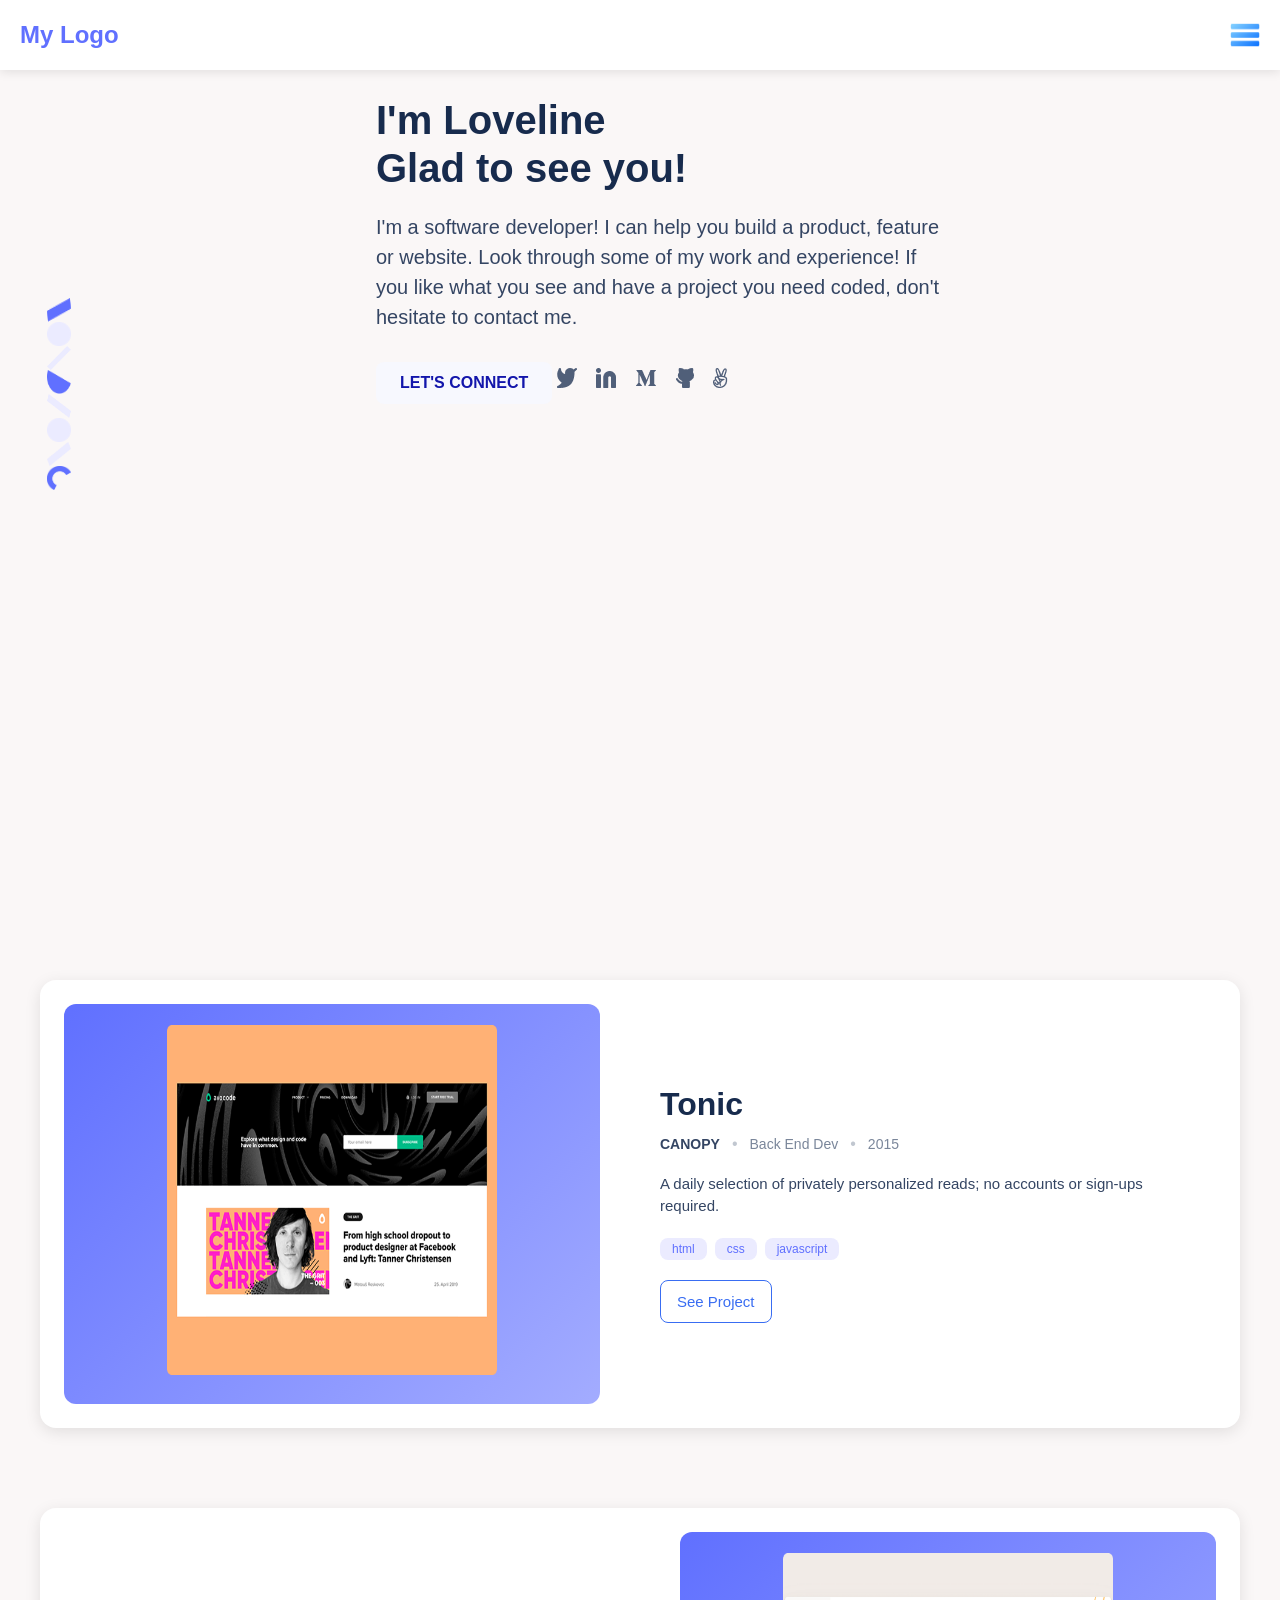
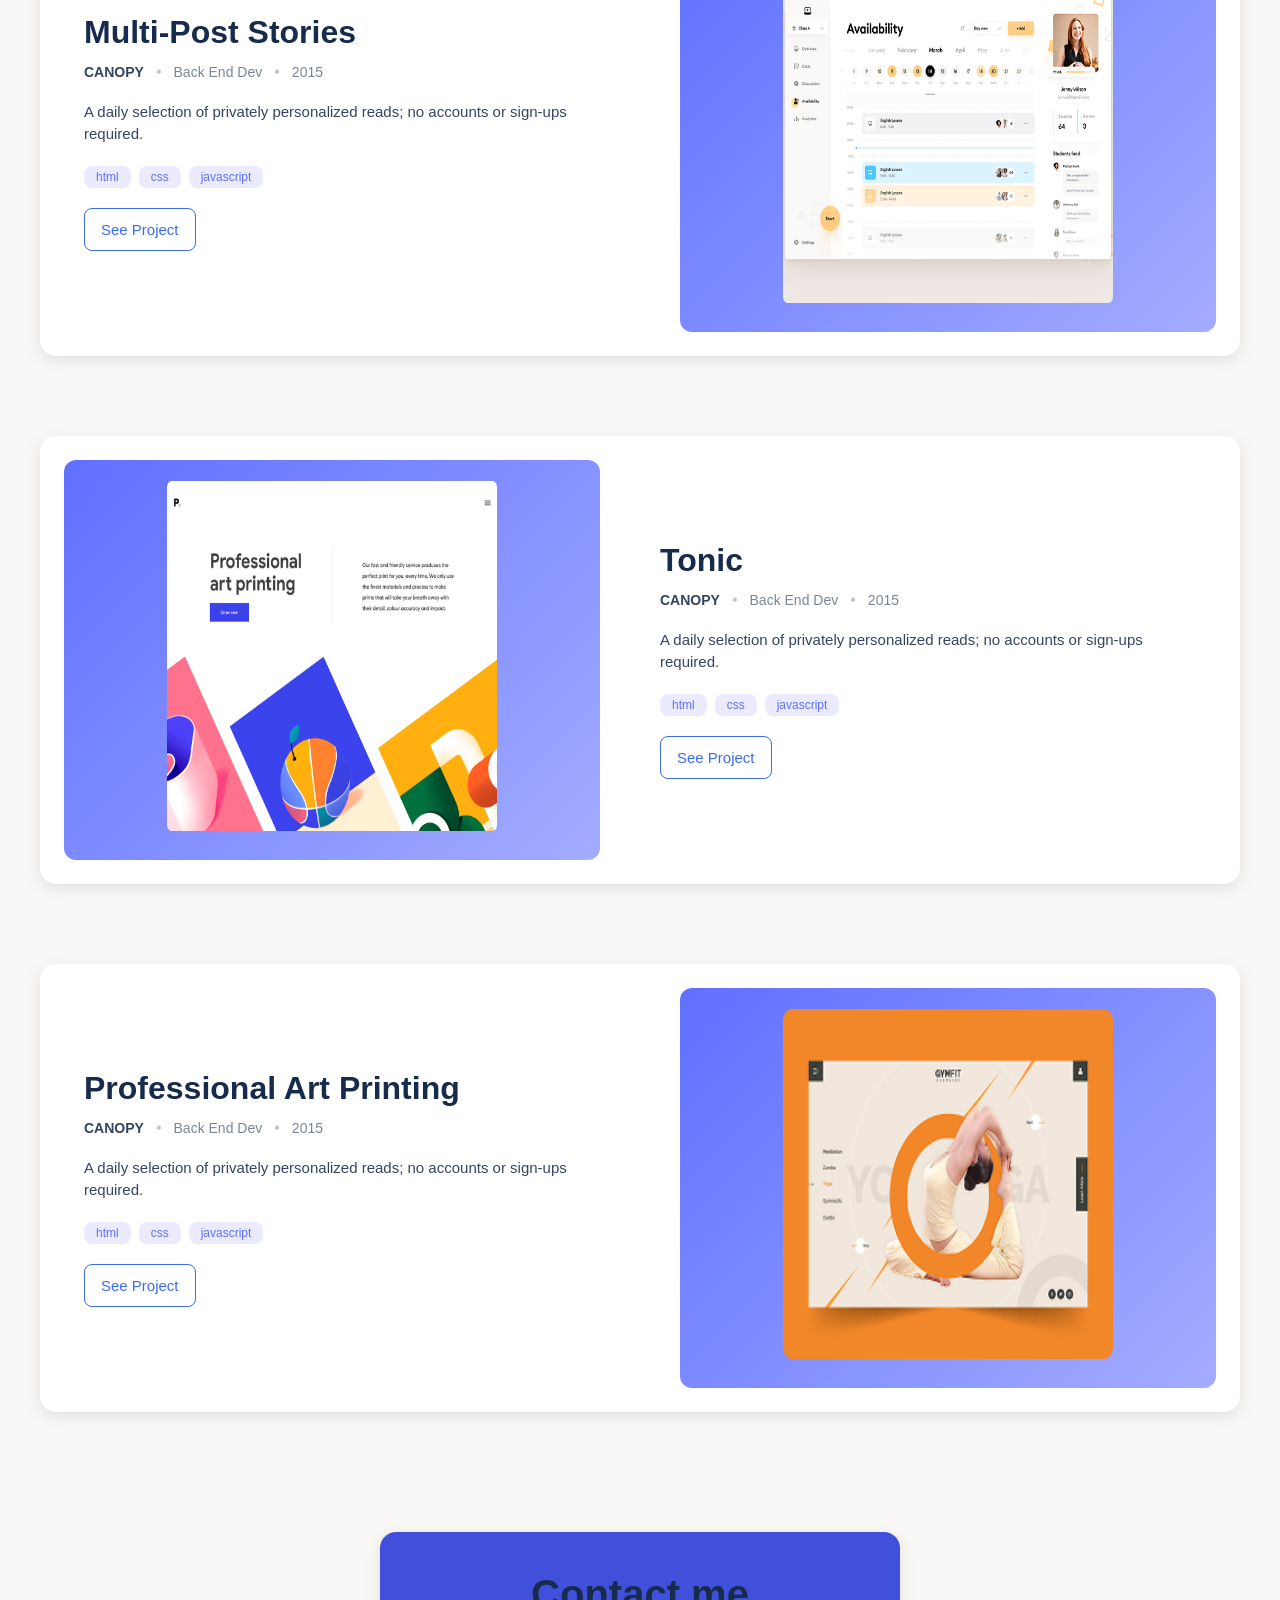
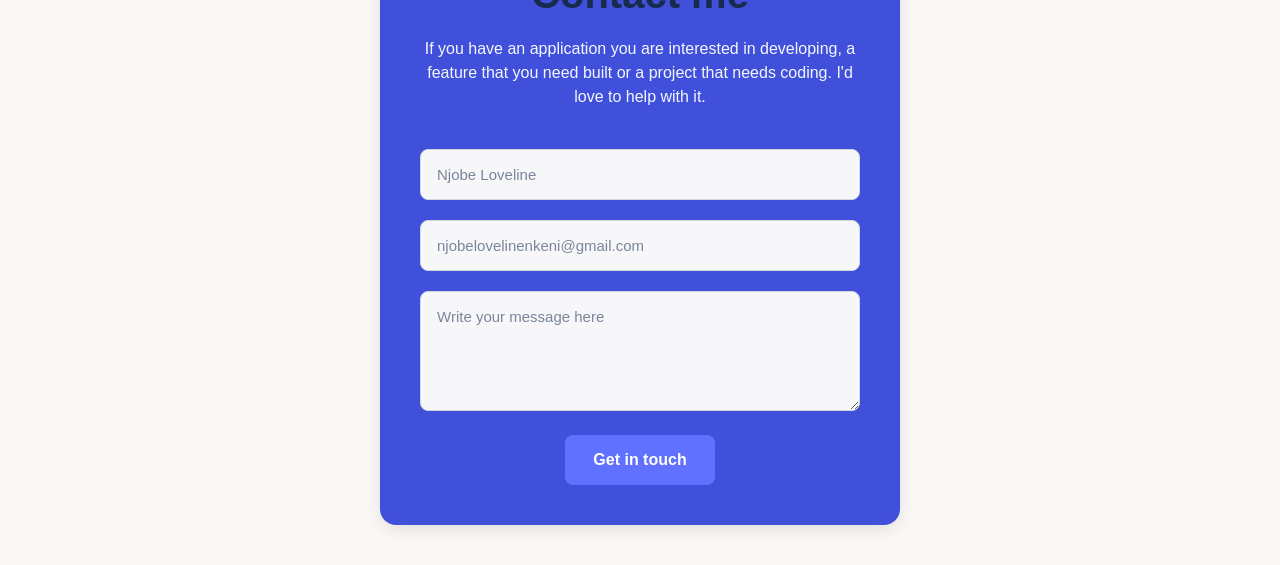
<file: index.html>
<!DOCTYPE html>
<html lang="en">
<head>
    <meta charset="UTF-8">
    <meta name="viewport" content="width=device-width, initial-scale=1.0">
    <title>My Portfolio</title>
    <link rel="stylesheet" href="./assets/css/style.css">
</head>
<body>
    <header>
        <p>My Logo</p>
        <img src="./assets/css/images/menu.png" alt="menu icon">
    </header>
    <div class="portfolio-container">
    <div class="section1">

        <div class="social-icons">
            <div class="icon-group">
                <img src="./assets/css/images/Rectangle 4.png " alt="">
                <img src="./assets/css/images/Ellipse 3.png" alt="">
            </div>
            <div class="icon-group">
                <img src="./assets/css/images/Rectangle 5.png " alt="">
                <img src="./assets/css/images/Ellipse 5.png " alt="">
            </div>
            <div class="icon-group">
                <img src="./assets/css/images/Rectangle 6.png" alt="">
                <img src="./assets/css/images/Ellipse 11.png " alt="">
            </div>
            <div class="icon-group">
                <img src="./assets/css/images/Rectangle 7.png " alt=""> 
                <img src="./assets/css/images/Ellipse 5.png" alt="">
            </div>
        </div>
        
       
        <div class="main-content">
            <h1>I'm Loveline<br>Glad to see you!</h1>
            <p>I'm a software developer! I can help you build a product, feature or website. Look through some of my work and experience! If you like what you see and have a project you need coded, don't hesitate to contact me.</p>
            <a href="#" class="connect-button">LET'S CONNECT</a>
            <img src="./assets/css/images/social media icons.png">
        </div>
    </div>
        
        <div class="project-card">
            <div class="project-image">
                <div class="image-placeholder"><img src="./assets/css/images/Snapshoot Portfolio2.png" style=" text-align: center; width: 330px; height: 350px;"></div>
            </div>
            <div class="project-content">
                <h2 class="project-title">Tonic</h2>
                <div class="project-meta">
                    <span class="client">CANOPY</span>
                    <span class="dot">•</span>
                    <span class="role">Back End Dev</span>
                    <span class="dot">•</span>
                    <span class="year">2015</span>
                </div>
                <p class="project-description">
                    A daily selection of privately personalized reads; no accounts or sign-ups required.
                </p>
                <div class="tech-tags">
                    <span class="tag">html</span>
                    <span class="tag">css</span>
                    <span class="tag">javaScript</span>
                </div>
                <button class="project-btn">See Project</button>
            </div>
        </div>

        
        <div class="project-card reverse">
             <div class="project-image">
                <div class="image-placeholder"><img src="./assets/css/images/Snapshoot Portfolio3.png" style=" text-align: center; width: 330px; height: 350px;"></div>
            </div>
            <div class="project-content">
                <h2 class="project-title">Multi-Post Stories</h2>
                <div class="project-meta">
                    <span class="client">CANOPY</span>
                    <span class="dot">•</span>
                    <span class="role">Back End Dev</span>
                    <span class="dot">•</span>
                    <span class="year">2015</span>
                </div>
                <p class="project-description">
                    A daily selection of privately personalized reads; no accounts or sign-ups required.
                </p>
                <div class="tech-tags">
                    <span class="tag">html</span>
                    <span class="tag">css</span>
                    <span class="tag">javaScript</span>
                </div>
                <button class="project-btn">See Project</button>
            </div>
        </div>

       
        <div class="project-card">
            <div class="project-image">
                <div class="image-placeholder"><img src="./assets/css/images/Snapshoot Portfolio@2x.png" style=" text-align: center; width: 330px; height: 350px;"></div>
            </div>
            <div class="project-content">
                <h2 class="project-title">Tonic</h2>
                <div class="project-meta">
                    <span class="client">CANOPY</span>
                    <span class="dot">•</span>
                    <span class="role">Back End Dev</span>
                    <span class="dot">•</span>
                    <span class="year">2015</span>
                </div>
                <p class="project-description">
                    A daily selection of privately personalized reads; no accounts or sign-ups required.
                </p>
                <div class="tech-tags">
                    <span class="tag">html</span>
                    <span class="tag">css</span>
                    <span class="tag">javaScript</span>
                </div>
                <button class="project-btn">See Project</button>
            </div>
        </div>

       
        <div class="project-card reverse">

        <div class="project-image">
                <div class="image-placeholder"><img src="./assets/css/images/Snapshoot Portfolio4.png" style=" text-align: center; width: 330px; height: 350px;"></div>
            </div>
            <div class="project-content">
                <h2 class="project-title">Professional Art Printing</h2>
                <div class="project-meta">
                    <span class="client">CANOPY</span>
                    <span class="dot">•</span>
                    <span class="role">Back End Dev</span>
                    <span class="dot">•</span>
                    <span class="year">2015</span>
                </div>
                <p class="project-description">
                    A daily selection of privately personalized reads; no accounts or sign-ups required.
                </p>
                <div class="tech-tags">
                    <span class="tag">html</span>
                    <span class="tag">css</span>
                    <span class="tag">javaScript</span>
                </div>
                <button class="project-btn">See Project</button>
            </div>
        </div>
        <section class="contact-section">
        <div class="contact-container">
            <div class="contact-content">
                <h1 class="contact-title">Contact me</h1>
                <p class="contact-description">
                    If you have an application you are interested in developing, a feature that you need built or a project that needs coding. I'd love to help with it.
                </p>
                
                <form class="contact-form">
                    <div class="form-group">
                        <input type="text" class="form-input" placeholder="Njobe Loveline" required>
                    </div>
                    
                    <div class="form-group">
                        <input type="email" class="form-input" placeholder="njobelovelinenkeni@gmail.com" required>
                    </div>
                    
                    <div class="form-group">
                        <textarea class="form-textarea" placeholder="Write your message here" rows="5" required></textarea>
                    </div>
                    
                    <button type="submit" class="submit-btn">Get in touch</button>
                </form>
            </div>
        </div>
    </section>
    </div>

</body>
</html>
</file>
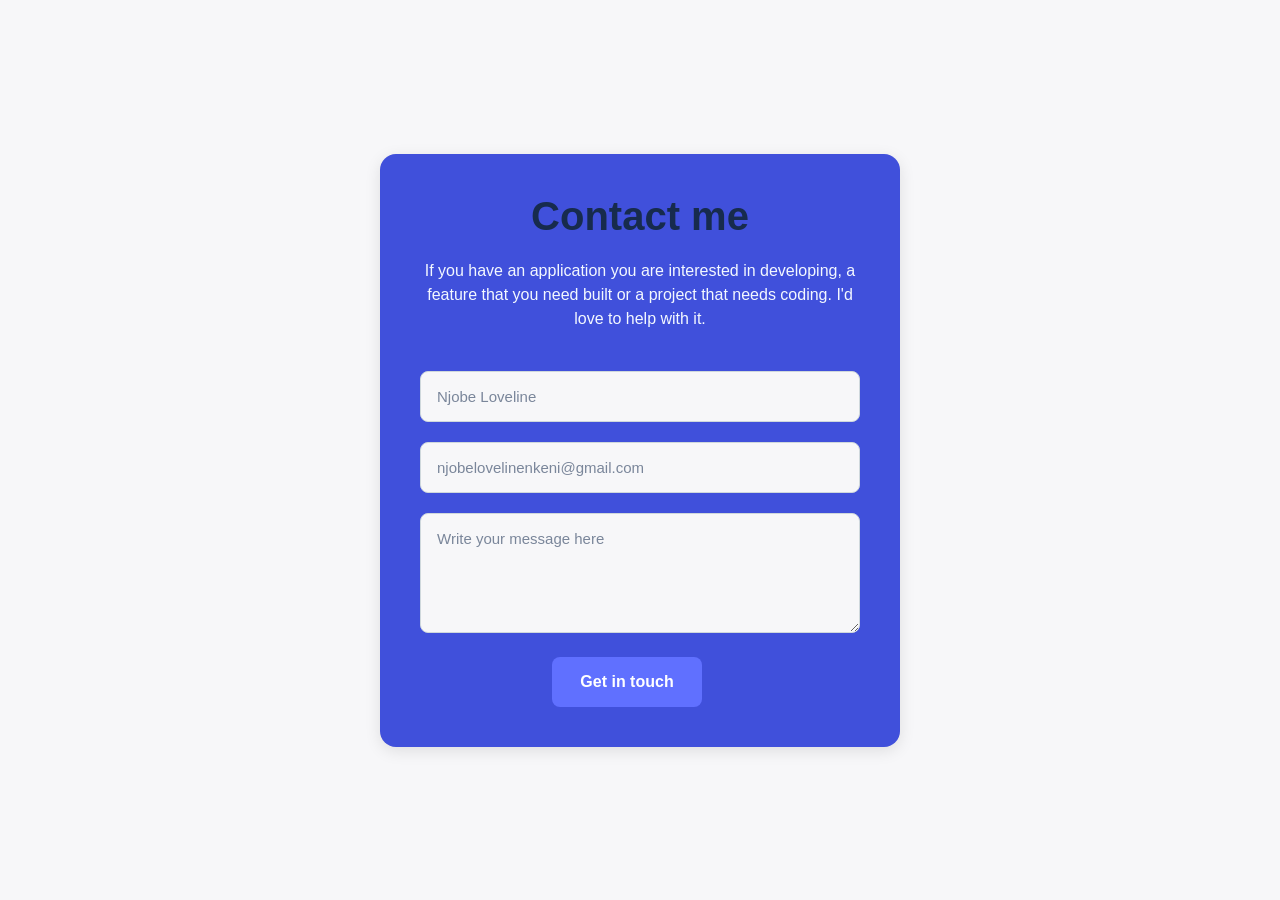
<file: test1.html>
<!DOCTYPE html>
<html lang="en">
<head>
    <meta charset="UTF-8">
    <meta name="viewport" content="width=device-width, initial-scale=1.0">
    <title>Contact Me</title>
    <link rel="stylesheet" href="test1.css">
</head>
<body>
    <section class="contact-section">
        <div class="contact-container">
            <div class="contact-content">
                <h1 class="contact-title">Contact me</h1>
                <p class="contact-description">
                    If you have an application you are interested in developing, a feature that you need built or a project that needs coding. I'd love to help with it.
                </p>
                
                <form class="contact-form">
                    <div class="form-group">
                        <input type="text" class="form-input" placeholder="Njobe Loveline" required>
                    </div>
                    
                    <div class="form-group">
                        <input type="email" class="form-input" placeholder="njobelovelinenkeni@gmail.com" required>
                    </div>
                    
                    <div class="form-group">
                        <textarea class="form-textarea" placeholder="Write your message here" rows="5" required></textarea>
                    </div>
                    
                    <button type="submit" class="submit-btn">Get in touch</button>
                </form>
            </div>
        </div>
    </section>
</body>
</html>
</file>
<file: assets/css/style.css>
* {
    margin: 0;
    padding: 0;
    box-sizing: border-box;
}

body {
    font-family: Arial, sans-serif;
    background-color: #faf7f7;
    height: 100vh;
    width: 100%;
    display: flex;
    flex-direction: column;
}

header {
    display: flex;
    justify-content: space-between;
    align-items: center;
    padding: 20px;
    background-color: white;
    position: fixed;
    width: 100%;
    top: 0;
    z-index: 1000;
    box-shadow: 0 2px 10px rgba(0, 0, 0, 0.1);
}

header p {
    font-size: 24px;
    font-weight: bold;
    color: #6070ff;
    margin: 0;
}

header img {
    width: 30px;
    height: 30px;
    cursor: pointer;
}

.section1 {
    height: calc(100vh - 80px);
    display: flex;
    background-color: #faf7f7;
    margin-bottom: 0%;
}

.social-icons {
    transform: translateY(-50%);
    display: flex;
    flex-direction: column-reverse;
}

.icon-group {
    display: block;
    flex-direction: row-reverse;
    gap: 8px;
}

.icon-group img {
    direction: rtl;
    margin-left: 30%;
    width: 24px;
    height: 24px;
    display: flex;
}

.main-content {
    transform: translate(-50%, -50%);
    text-align: left;
    margin: auto;
    margin-left: 600px;
    margin-top: 170px;
}

.main-content h1 {
    font-size: 40px;
    font-weight: bold;
    color: #172b4d;
    line-height: 1.2;
    margin-bottom: 20px;
}

.main-content p {
    font-size: 20px;
    color: #344563;
    line-height: 1.5;
    margin-bottom: 30px;
}

.connect-button {
    display: inline-block;
    background-color: #f7f8fe;
    color: rgb(19, 22, 171);
    padding: 12px 24px;
    text-decoration: none;
    border-radius: 8px;
    font-weight: bold;
    font-size: 16px;
    transition: background-color 0.3s ease;
}

.connect-button:hover {
    background-color: #4050db;
}

.portfolio-container {
    max-width: 1200px;
    margin: 80px auto 0;
    display: flex;
    flex-direction: column;
    gap: 80px;
}

.project-card {
    display: flex;
    align-items: center;
    gap: 40px;
    background: white;
    border-radius: 16px;
    padding: 24px;
    box-shadow: 0 4px 16px rgba(0, 0, 0, 0.1);
}

.project-card.reverse {
    flex-direction: row-reverse;
}

.project-image {
    flex: 1;
    min-height: 400px;
    background: linear-gradient(135deg, #6070ff, #a3acff);
    border-radius: 12px;
    display: flex;
    align-items: center;
    justify-content: center;
    color: white;
    font-size: 32px;
    font-weight: bold;
}

.image-placeholder {
    text-align: center;
}

.project-content {
    flex: 1;
    padding: 20px;
}

.project-title {
    font-size: 32px;
    font-weight: bold;
    color: #172b4d;
    margin-bottom: 12px;
}

.project-meta {
    display: flex;
    align-items: center;
    gap: 12px;
    margin-bottom: 20px;
}

.client {
    font-weight: bold;
    color: #344563;
    font-size: 14px;
}

.role, .year {
    color: #7a869a;
    font-size: 14px;
}

.dot {
    color: #c1c7d0;
    font-size: 16px;
}

.project-description {
    color: #344563;
    line-height: 1.5;
    margin-bottom: 20px;
    font-size: 15px;
}

.tech-tags {
    display: flex;
    gap: 8px;
    margin-bottom: 20px;
    flex-wrap: wrap;
}

.tag {
    background: #ebebff;
    color: #6070ff;
    padding: 4px 12px;
    border-radius: 8px;
    font-size: 12px;
    font-weight: 500;
    text-transform: lowercase;
}

.project-btn {
    background: white;
    color: #396df2;
    border: 1px solid #396df2;
    padding: 12px 16px;
    border-radius: 8px;
    font-size: 15px;
    font-weight: 500;
    cursor: pointer;
    transition: all 0.3s ease;
}

.project-btn:hover {
    background: #6070ff;
    color: white;
    box-shadow: 0 8px 16px rgba(64, 83, 252, 0.24);
}

.contact-section {
    width: 100%;
    max-width: 600px;
    padding: 40px;
    margin: 0 auto;
}

.contact-container {
    background-color: #4050db;
    color: white;
    border-radius: 16px;
    padding: 40px;
    box-shadow: 0 4px 16px rgba(0, 0, 0, 0.1);
}

.contact-content {
    text-align: center;
}

.contact-title {
    font-size: 40px;
    font-weight: bold;
    color: #172b4d;
    margin-bottom: 20px;
}

.contact-description {
    color: #f3f8ff;
    line-height: 1.5;
    margin-bottom: 40px;
    font-size: 16px;
}

.contact-form {
    display: flex;
    flex-direction: column;
    gap: 20px;
}

.form-group {
    width: 100%;
}

.form-input,
.form-textarea {
    width: 100%;
    padding: 16px;
    border: 1px solid #cfd8dc;
    border-radius: 8px;
    font-size: 15px;
    font-family: Arial, sans-serif;
    background: #f7f7f9;
    transition: border-color 0.3s ease;
}

.form-input:focus,
.form-textarea:focus {
    outline: none;
    border-color: #6070ff;
    background: white;
}

.form-input::placeholder,
.form-textarea::placeholder {
    color: #7a869a;
}

.form-textarea {
    resize: vertical;
    min-height: 120px;
}

.submit-btn {
    background: #6070ff;
    color: white;
    border: none;
    padding: 16px 24px;
    border-radius: 8px;
    font-size: 16px;
    font-weight: bold;
    cursor: pointer;
    transition: all 0.3s ease;
    align-self: center;
    width: 150px;
}

.submit-btn:hover {
    background: #4050db;
    box-shadow: 0 8px 16px rgba(64, 83, 252, 0.24);
    transform: translateY(-2px);
}

/* Mobile styles (max-width: 768px) */
@media (max-width: 768px) {
    .main-content {
        margin: 0;
        transform: none;
        text-align: center;
        padding: 120px 20px 40px;
    }
    
    .main-content h1 {
        font-size: 32px;
    }
    
    .main-content p {
        font-size: 18px;
    }
    
    .section1 {
        height: auto;
        flex-direction: column;
    }
    
    .social-icons {
        transform: none;
        flex-direction: row;
        justify-content: center;
        margin-top: 30px;
    }
    
    .icon-group {
        display: flex;
        flex-direction: row;
    }
    
    .icon-group img {
        margin-left: 0;
        margin: 0 8px;
    }
    
    .project-card {
        flex-direction: column;
        gap: 20px;
        margin: 20px;
    }
    
    .project-card.reverse {
        flex-direction: column;
    }
    
    .project-image {
        min-height: 200px;
        width: 100%;
    }
    
    .project-title {
        font-size: 28px;
    }
    
    .contact-section {
        padding: 20px;
    }
    
    .contact-container {
        padding: 30px 20px;
    }
    
    .contact-title {
        font-size: 32px;
    }
    
    .contact-description {
        font-size: 15px;
    }
    
    .submit-btn {
        width: 100%;
        margin-left: 0;
    }
    
    header {
        padding: 15px 20px;
    }
}

/* Desktop styles (min-width: 769px) and (max-width: 1024px) */
@media (min-width: 769px) and (max-width: 1024px) {
    .main-content {
        margin-left: 400px;
        margin-top: 200px;
    }
    
    .portfolio-container {
        max-width: 90%;
    }
    
    .project-card {
        gap: 30px;
    }
    
    .project-image {
        min-height: 300px;
    }
    
    .contact-section {
        max-width: 80%;
    }
}

/* Large desktop styles (min-width: 1025px) */
@media (min-width: 1025px) {
    .main-content {
        margin-left: 600px;
        margin-top: 170px;
    }
    
    .portfolio-container {
        max-width: 1200px;
    }
}
</file>
<file: test1.css>
* {
    margin: 0;
    padding: 0;
    box-sizing: border-box;
}

body {
    font-family: Arial, sans-serif;
    background-color: #f7f7f9;
    height: 100vh;
    display: flex;
    align-items: center;
    justify-content: center;
}

.contact-section {
    width: 100%;
    max-width: 600px;
    padding: 40px;
    
}

.contact-container {
    background-color: #4050db;
    color: white;
    border-radius: 16px;
    padding: 40px;
    box-shadow: 0 4px 16px rgba(0, 0, 0, 0.1);
}

.contact-content {
    text-align: center;
}

.contact-title {
    font-size: 40px;
    font-weight: bold;
    color: #172b4d;
    margin-bottom: 20px;
}

.contact-description {
    color: #f3f8ff;
    line-height: 1.5;
    margin-bottom: 40px;
    font-size: 16px;
}

.contact-form {
    display: flex;
    flex-direction: column;
    gap: 20px;
}

.form-group {
    width: 100%;
}

.form-input,
.form-textarea {
    width: 100%;
    padding: 16px;
    border: 1px solid #cfd8dc;
    border-radius: 8px;
    font-size: 15px;
    font-family: Arial, sans-serif;
    background: #f7f7f9;
    transition: border-color 0.3s ease;
}

.form-input:focus,
.form-textarea:focus {
    outline: none;
    border-color: #6070ff;
    background: white;
}

.form-input::placeholder,
.form-textarea::placeholder {
    color: #7a869a;
}

.form-textarea {
    resize: vertical;
    min-height: 120px;
}

.submit-btn {
    background: #6070ff;
    color: white;
    border: none;
    padding: 16px 24px;
    border-radius: 8px;
    font-size: 16px;
    font-weight: bold;
    cursor: pointer;
    transition: all 0.3s ease;
    align-items: center;
    width: 150px;
    margin-left: 30%;
}

.submit-btn:hover {
    background: #4050db;
    box-shadow: 0 8px 16px rgba(64, 83, 252, 0.24);
    transform: translateY(-2px);
}

/* Responsive design */
@media (max-width: 768px) {
    .contact-section {
        padding: 20px;
    }
    
    .contact-container {
        padding: 30px 20px;
    }
    
    .contact-title {
        font-size: 32px;
    }
    
    .contact-description {
        font-size: 15px;
    }
    
    .submit-btn {
        align-self: stretch;
        width: 100%;
    }
}
</file>
